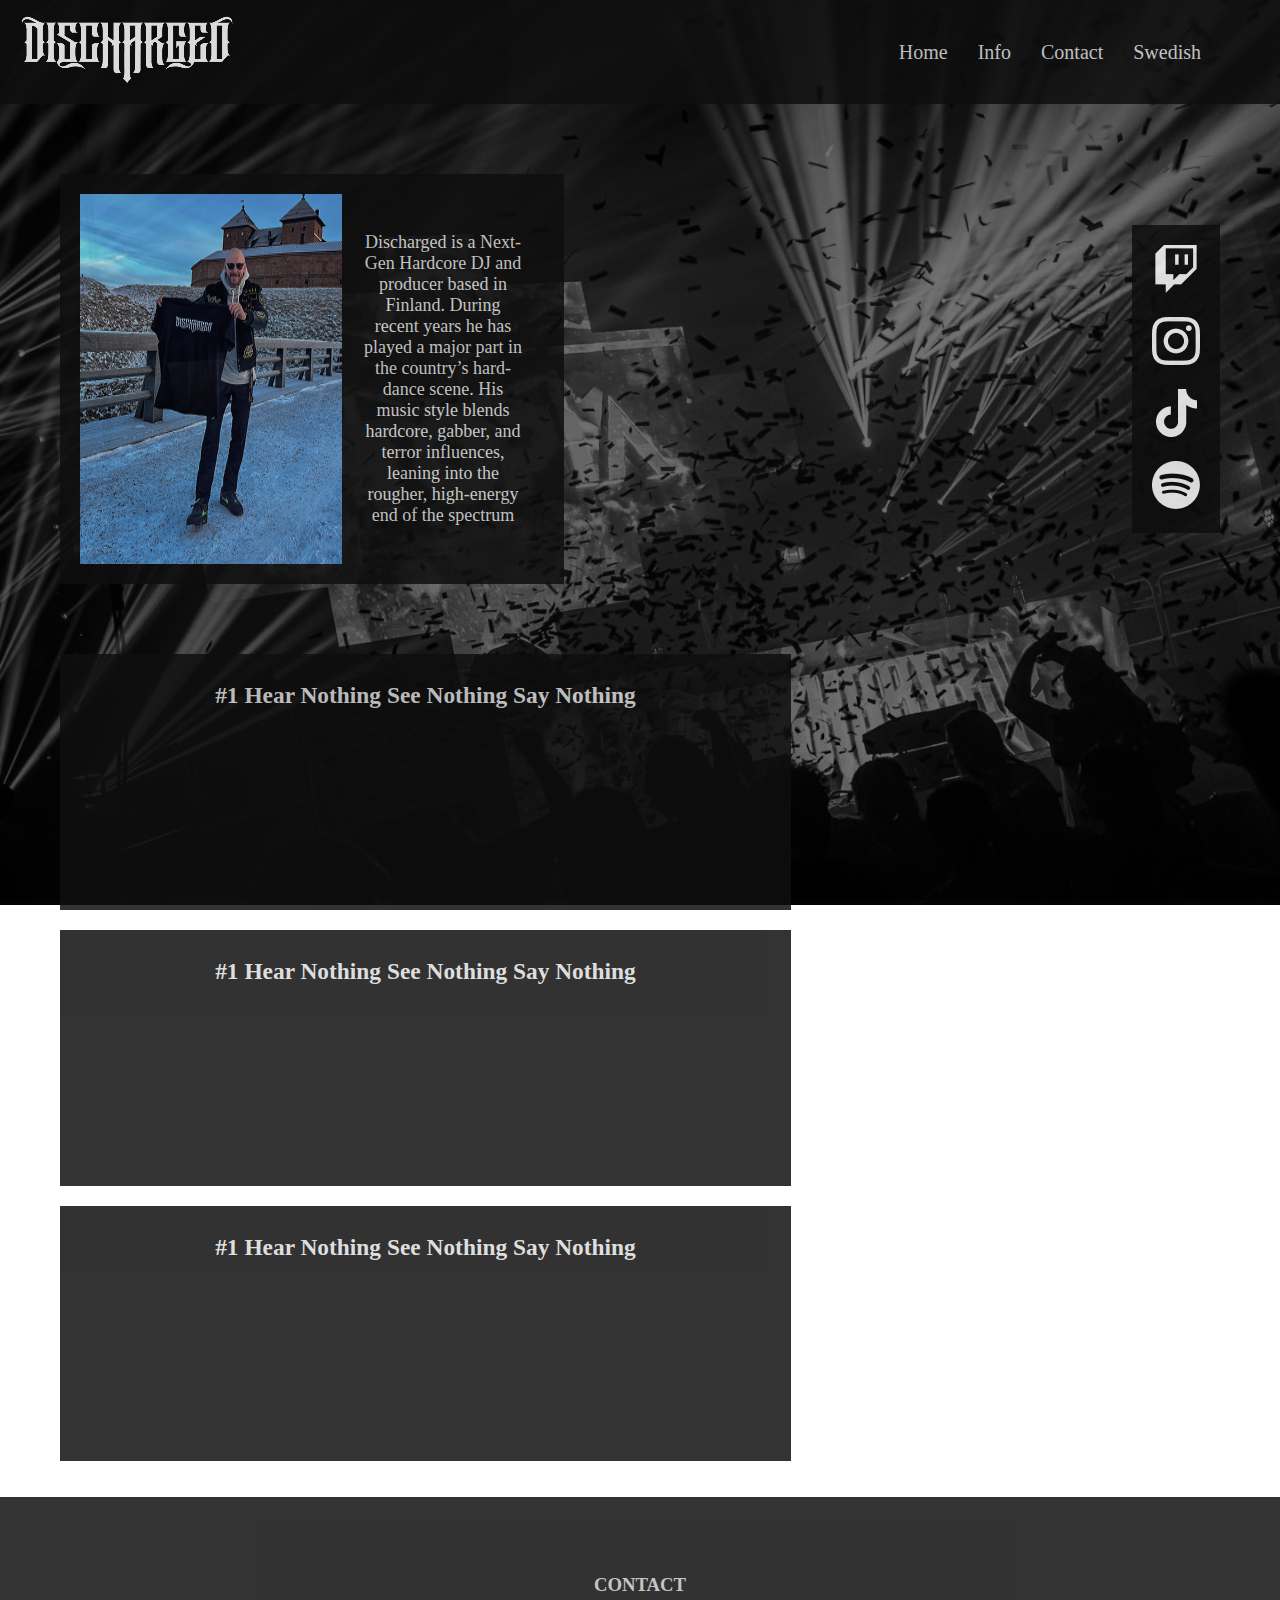
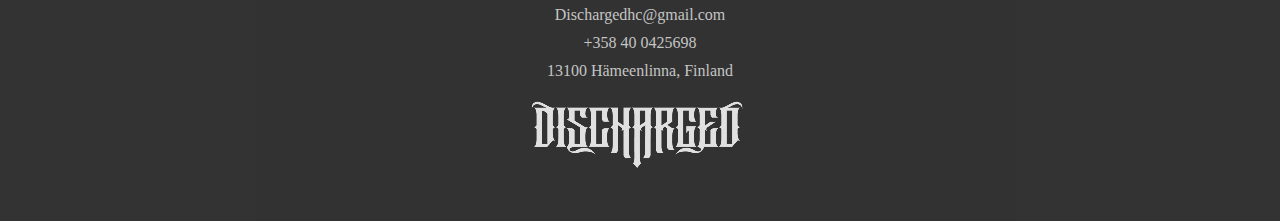
<file: index.html>
<!doctype html>
<html lang="en">
<head>
  <meta charset="utf-8">
  <meta name="viewport" content="width=device-width,initial-scale=1">
  <title>Redirecting...</title>
  <!-- Redirect to info.html for convenience -->
  <meta http-equiv="refresh" content="0; url=info.html">
  <script>location.replace('info.html');</script>
</head>
<body>
  <p>Redirecting to <a href="info.html">info.html</a> — if you are not redirected, click the link.</p>
</body>
</html>
</file>
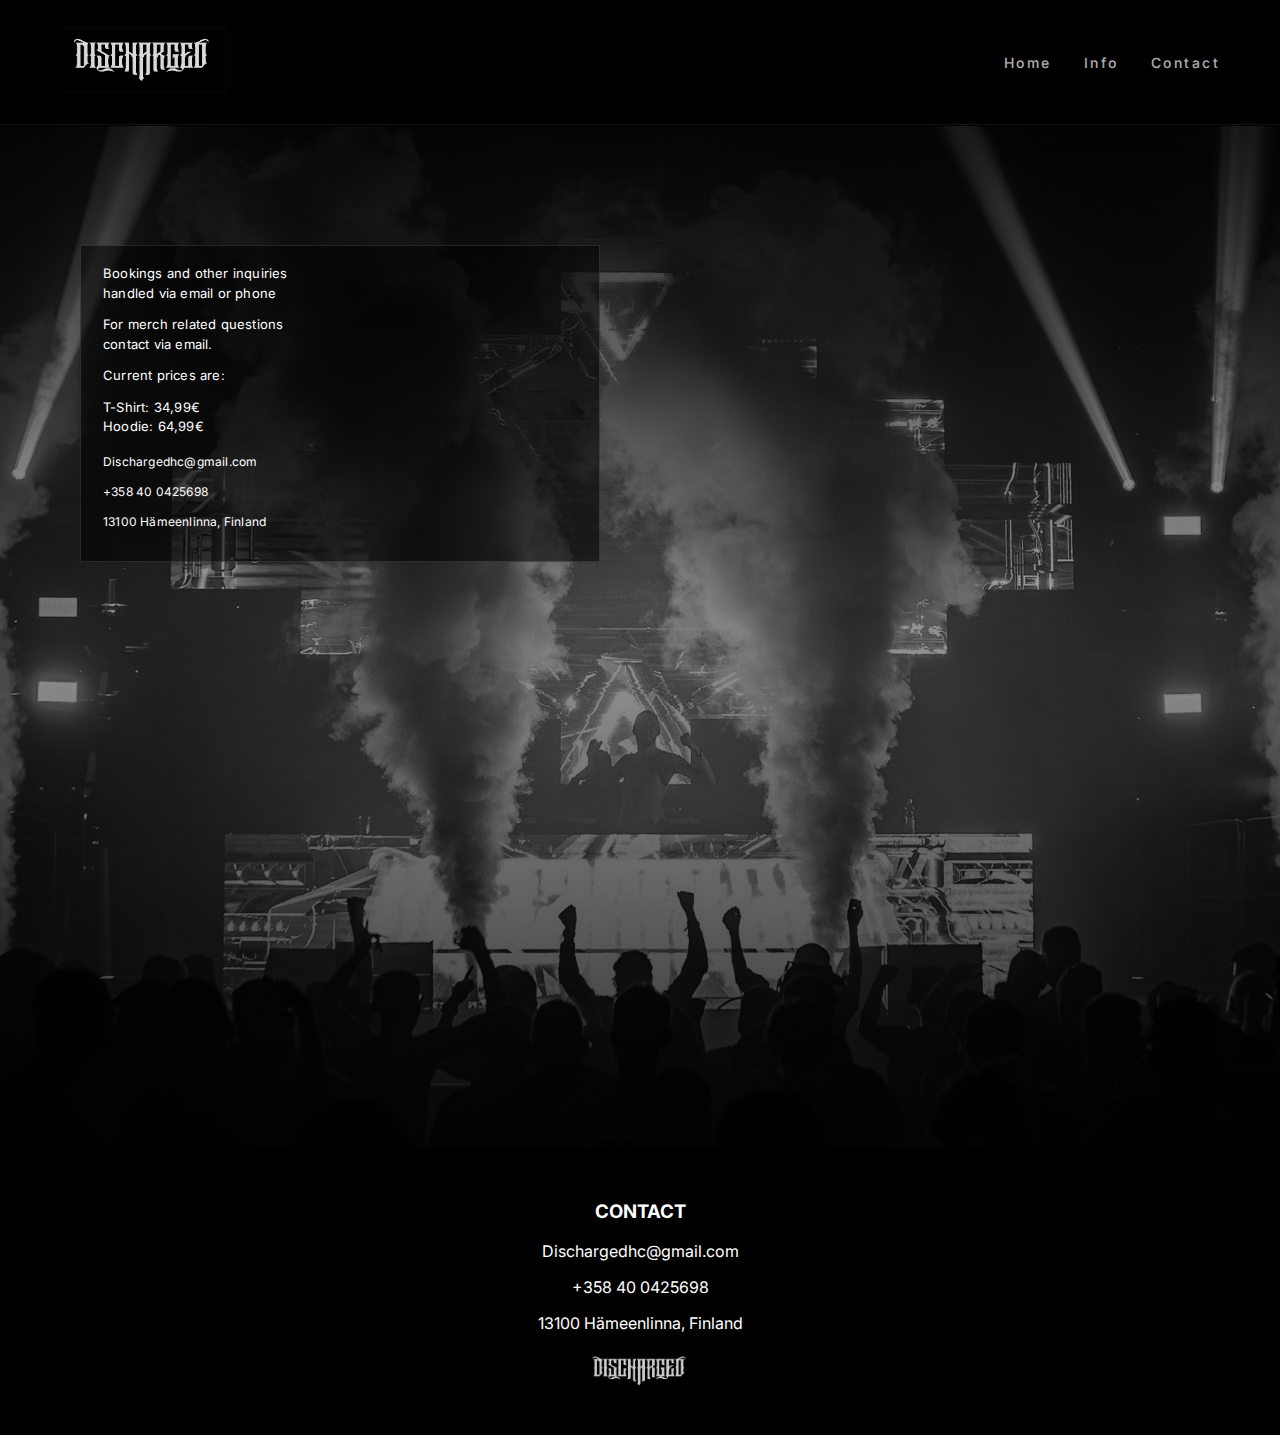
<file: contact.html>
<!DOCTYPE html>
<html lang="en">
<head>
  <meta charset="UTF-8" />
  <meta name="viewport" content="width=device-width, initial-scale=1.0" />
  <title>Contact</title>

<link rel="preconnect" href="https://fonts.googleapis.com">
<link rel="preconnect" href="https://fonts.gstatic.com" crossorigin>
<link href="https://fonts.googleapis.com/css2?family=Inter:wght@300;400;500;600&display=swap" rel="stylesheet">

<link rel="stylesheet" href="css/style.css" />
</head>
<body>

<!-- Header -->

<header class="topbar">
  <a href="index.html">
  <img class="logo" src="./images/Main Logo.png" alt="Discharged logo" />
</a>

  <nav class="nav">
  <a href="home.html">Home</a>
  <a href="info.html">Info</a>
  <a href="contact.html">Contact</a>
  </nav>
</header>



<!-- Contact box -->

<main class="contact-page">
  <section class="hero">
  <div class="contact-box">
    <p>
          Bookings and other inquiries<br />
          handled via email or phone
    </p>

    <p>
          For merch related questions<br />
          contact via email.
    </p>

        <p>Current prices are:</p>

        <p class="prices">
          T-Shirt: 34,99€<br />
          Hoodie: 64,99€
    </p>

        <div class="details">
        <p>Dischargedhc@gmail.com</p>
        <p>+358 40 0425698</p>
        <p>13100 Hämeenlinna, Finland</p>
      </div>
      </div>
    </section>

    <!-- Footer -->
    <footer class="footer">
<h3>CONTACT</h3>
<p>Dischargedhc@gmail.com</p>
<p>+358 40 0425698</p>
<p>13100 Hämeenlinna, Finland</p>
  </div>



      <img
        class="footer-logo"
        src="footerlogo.png"
        alt="Discharged footer logo"
      />
    </footer>
  </main>

</body>
</html>
</file>
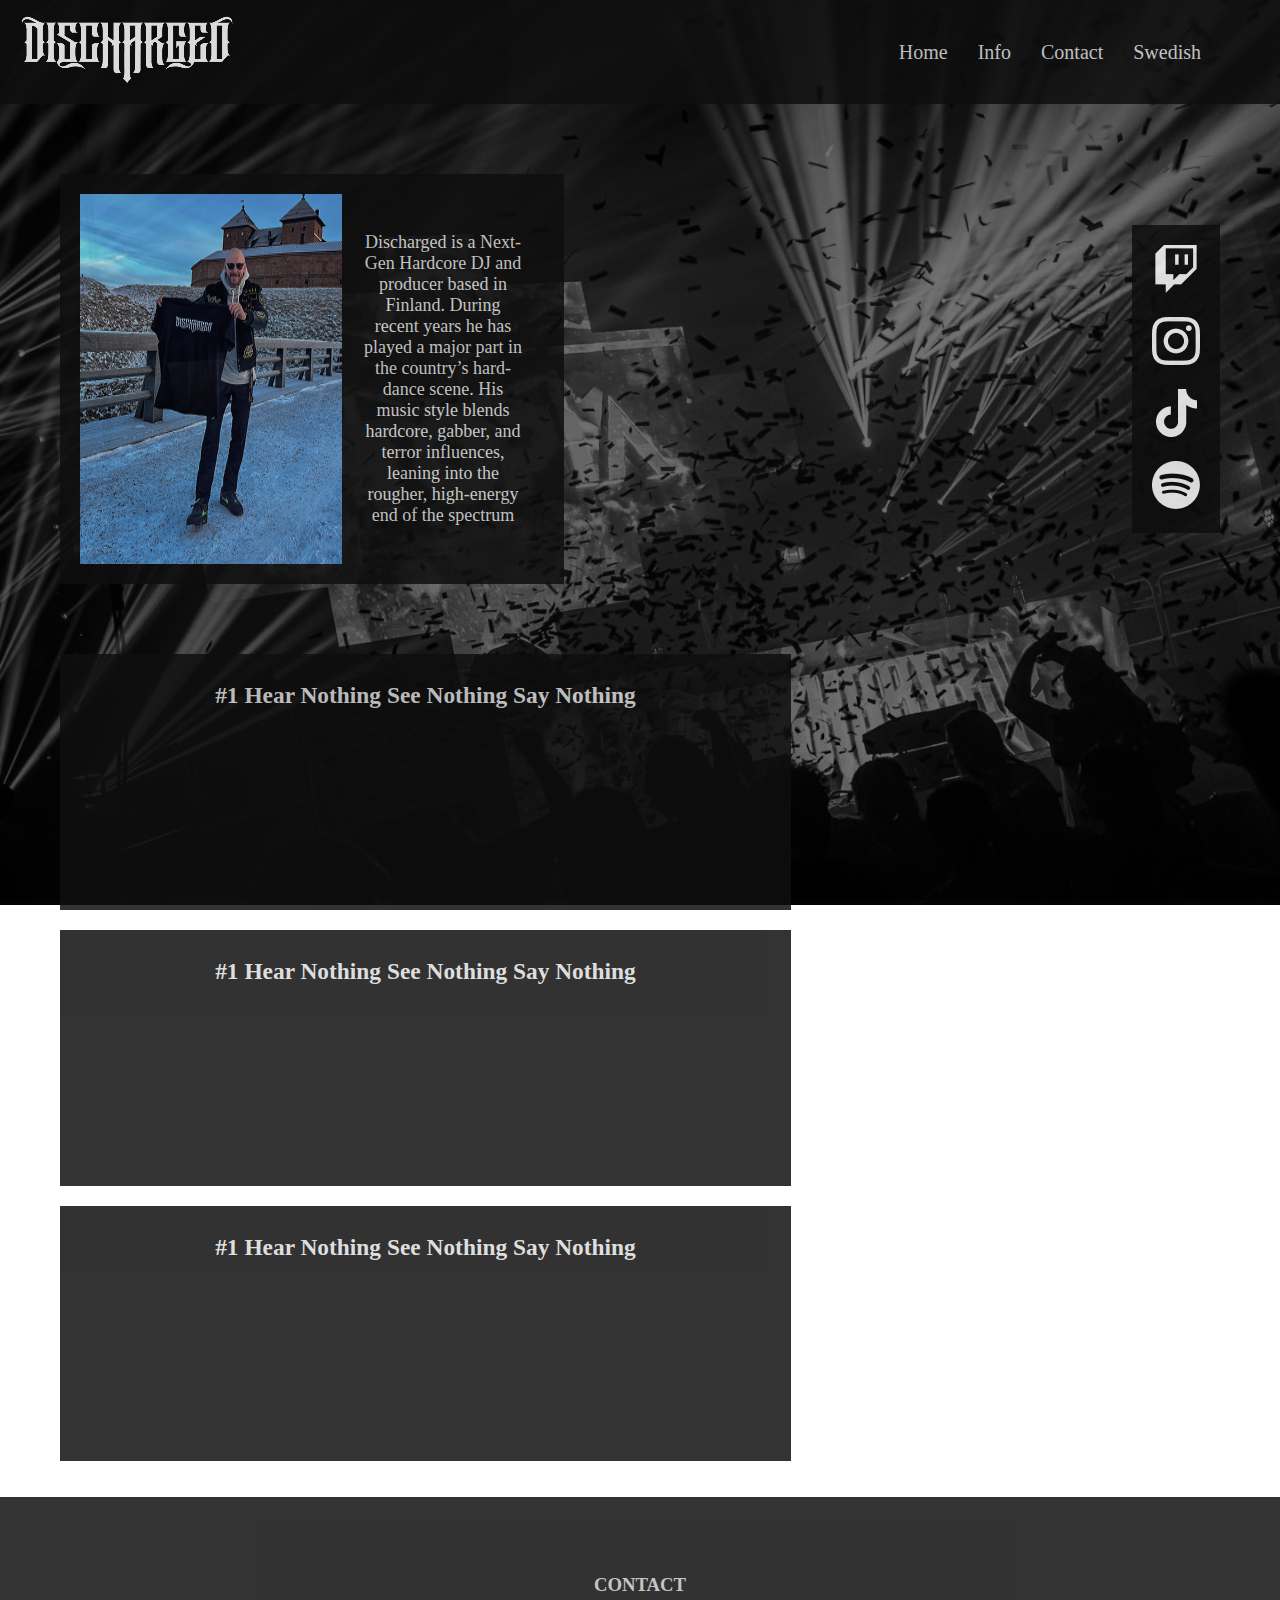
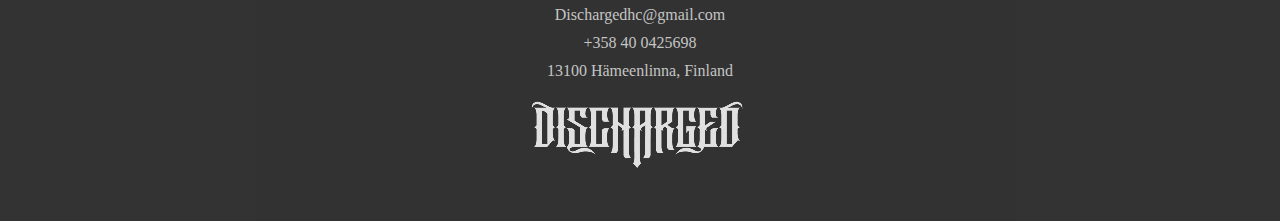
<file: info.html>
<!DOCTYPE html>
<html lang="en">
<head>
  <meta charset="UTF-8">
  <meta name="viewport" content="width=device-width, initial-scale=1.0">
  <link rel="stylesheet" href="./css/info.css">
  <link rel="stylesheet" href="./css/header.css">
  <link rel="stylesheet" href="./css/footer.css">
  <title>Info</title>
</head>
<header></header>
<body>
  <div class="InfoContent">
    <div class="InfoCard">
      <img src="./images/Merch 1.png" alt="Merch 1">
      <p>Discharged is a Next-Gen Hardcore DJ and producer based in Finland. During recent years he has played a major part in the country’s hard-dance scene. His music style blends hardcore, gabber, and terror influences, leaning into the rougher, high-energy end of the spectrum</p>
    </div>
    <div class="Contact">
      <a href="http://"><img src="./images/Twitch.png" alt="Twitch"></a>
      <a href="http://"><img src="./images/Instagram.png" alt="Twitch"></a>
      <a href="http://"><img src="./images/TikTok.png" alt="Twitch"></a>
      <a href="http://"><img src="./images/Spotify.png" alt="Twitch"></a>
    </div>
  </div>
  <!-- <h3> Top 5 songs Played on Spotify</h3> -->
  <div class="Songs">
    <template id="song-card-template">
      <div class="SongCard">
        <h3 class="title"></h3>
        <div class="player"></div>
      </div>
    </template>

    <div id="SongCards"></div>
  </div>
</body>
<footer></footer>
</html>
<script src="./js/loadParts.js"></script>
<script src="./js/loadSongs.js"></script>
</file>
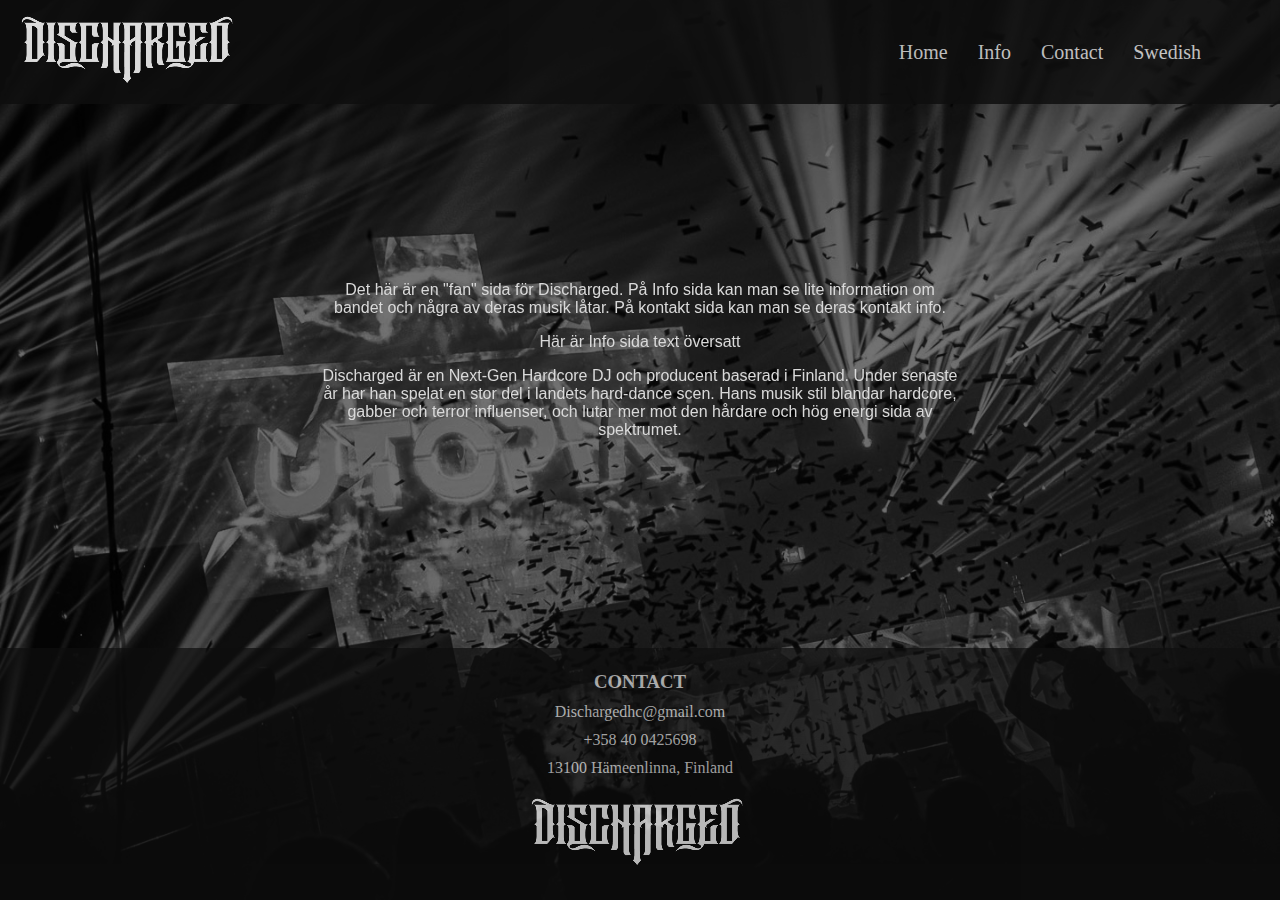
<file: ruotsi.html>
<!DOCTYPE html>
<html lang="en">
<head>
  <meta charset="UTF-8">
  <meta name="viewport" content="width=device-width, initial-scale=1.0">
  <link rel="stylesheet" href="./css/ruotsi.css">
  <link rel="stylesheet" href="./css/header.css">
  <link rel="stylesheet" href="./css/footer.css">
  <title>Document</title>
</head>
<header></header>
<body>
  <main>
    <div class="content">
      <p>Det här är en "fan" sida för Discharged. På Info sida kan man se lite information om bandet och några av deras musik låtar. På kontakt sida kan man se deras kontakt info.</p>
      <div>
        <p>Här är Info sida text översatt</p>
        <p>Discharged är en Next-Gen Hardcore DJ och producent baserad i Finland. Under senaste år har han spelat en stor del i landets hard-dance scen. Hans musik stil blandar hardcore, gabber och terror influenser, och lutar mer mot den hårdare och hög energi sida av spektrumet.</p>
      </div>
    </div>
  </main>
</body>
<footer></footer>
</html>
<script src="./js/loadParts.js"></script>
</file>
<file: css/style.css>
* {
  box-sizing: border-box;
}

body {
  margin: 0;
  font-family: 'Inter', sans-serif;
  background: #000;
  color: #fff;
}

/*Header*/
.topbar {
  position: static;
  width: 100%;
  z-index: 1;
  opacity: 0.85;
  display: flex;
  align-items: center;
  justify-content: space-between;

  padding: 28px 60px;

  background: rgba(0, 0, 0, 0.9);
  border-bottom: 1px solid rgba(255,255,255,0.08);
}




.logo {
  height: 64px;
  width: auto;
}

.nav a {
  font-family: 'Inter', sans-serif;
  font-weight: 500;
  color: #fff;
  text-decoration: none;
  margin-left: 28px;
  font-size: 14px;
  letter-spacing: 2.5px;
  opacity: 0.8;
}

.nav a.active {
  opacity: 1;
}

/*Hero*/
.hero {
  position: relative;
  height: 1024px;
  min-height: 720px;
  padding: 120px 80px;
  background-image: url("../images/contact.png");
  background-size: cover;
  background-position: center;
  background-repeat: no-repeat;
}

/*Dark overlay*/
.hero::before {
  content: "";
  position: absolute;
  inset: 0;
  background: rgba(0, 0, 0, 0.25);
}

/*Gradient overlay*/
.hero::after {
  content: "";
  position: absolute;
  inset: 0;
  background: linear-gradient(
    to bottom,
    rgba(0,0,0,0.8),
    rgba(0,0,0,0.15) 45%,
    rgba(0,0,0,0.75)
  );
}

/*Contact box*/
.contact-box {
  font-family: 'Inter', sans-serif;
  font-weight: 400;
  letter-spacing: 0.2px;
  position: relative;
  z-index: 2;
  width: 520px;
  padding: 18px 22px;
  background: rgba(0,0,0,0.55);
  border: 1px solid rgba(255,255,255,0.12);
  font-size: 13px;
  line-height: 1.5;
}

.contact-box p {
  margin: 0 0 12px;
}

.details {
  margin-top: 16px;
  font-size: 12px;
}

/*Footer*/
.footer {
  background: rgba(0,0,0,0.92);
  padding: 32px 16px 38px;
  text-align: center;
}

.footer-title {
  font-size: 12px;
  letter-spacing: 2px;
  margin-bottom: 12px;
}

.footer-text {
  font-size: 12px;
  line-height: 1.6;
  margin-bottom: 18px;
  opacity: 0.85;
}

.footer-logo {
  height: 44px;
}

/*Puhelimelle*/
@media (max-width: 768px) {
  .topbar {
    padding: 16px;
  }

  .logo {
    height: 28px;
  }

  .hero {
    padding: 90px 16px;
    min-height: 680px;
  }

  .contact-box {
    width: 100%;
  }
}
</file>
<file: css/info.css>
:root {
  --primary-color: #898989;
  --secondary-color: #D9D9D9;
  --background-color: #0F0F0F;
  --text-color: #D9D9D9;
  --font-family: 'Inter', sans-serif;
}

body {
  margin: 0;
  min-height: 100vh;
  background-image: url("../images/Main IMG.png");
  background-size: cover;
  background-position: center;
  background-repeat: no-repeat;
  background-attachment: fixed;
}

body::before {
  content: "";
  position: fixed;
  inset: 0;
  background: rgba(0, 0, 0, 0.55);
  z-index: -1;
}

.InfoContent {
  display: flex;
  align-items: center;
  justify-content: space-between;
  width: 100%;
  box-sizing: border-box;
  padding: 20px 60px;
  gap: 40px;
}

.InfoCard {
  display: flex;
  background-color: var(--background-color);
  opacity: 0.85;
  margin: 50px 0;
  width: 40%;
  text-align: center;
  padding: 20px;
  font-size: 20px;
}

.InfoCard h3 {
  color: var(--text-color);
  font-family: var(--font-family);
  margin: 0;
}

.InfoCard p {
  color: var(--text-color);
  font-family: var(--font-family);
  padding: 20px;
  font-size: 18px;
}

.Contact {
  background-color: var(--background-color);
  opacity: 0.85;
  font-family: var(--font-family);
  display: flex;
  flex-direction: column;
  justify-content: flex-end;
  padding: 20px;
  gap: 20px;
}

.Songs {
  display: flex;
  padding-left: 60px;
}

#SongCards {
  display: grid;
  gap: 20px;
}

.SongCard {
  display: flex;
  flex-direction: column;
  background-color: var(--background-color);
  opacity: 0.85;
  width: 150%;
  max-width: 900px;
  text-align: center;
  padding: 5px 20px 20px;
  font-size: 20px;
  color: var(--text-color);
}

@media (max-width: 900px) {
  .InfoContent {
    padding: 20px 30px;
  }

  .InfoCard {
    width: 48%;
    font-size: 18px;
    flex-direction: column;
  }

  .Songs {
    padding: 30px;
  }

  iframe {
    width: 50%;
  }

  .SongCard {
    width: 100%;
    font-size: 18px;
  }
}

@media (max-width: 600px) {
  body {
    background-attachment: scroll;
  }

  .InfoContent {
    flex-direction: column;
    padding: 20px;
  }

  .InfoCard {
    width: 100%;
    margin: 20px 0;
    font-size: 16px;
  }

  .InfoCard p {
    padding: 10px;
    font-size: 16px;
  }

  .Songs {
    padding-left: 0;
    justify-content: center;
  }

  #SongCards {
    width: 100%;
    padding: 0 20px;
  }

  .SongCard {
    font-size: 16px;
  }
}
</file>
<file: css/header.css>
:root {
  --primary-color: #898989;
  --secondary-color: #D9D9D9;
  --background-color: #0F0F0F;
  --text-color: #D9D9D9;
  --font-family: 'Inter', sans-serif;
}

header {
  background-color: var(--background-color);
  opacity: 0.85;
  margin: 0;
  display: flex;
}

header nav {
  display: flex;
  justify-content: flex-end;
  align-items: center;
  width: 100%;
  padding-right: 5%;
}

header nav a {
  color: var(--text-color);
  text-decoration: none;
  font-family: var(--font-family);
  padding: 15px;
  font-size: 20px;
  white-space: nowrap;
}

@media (max-width: 900px) {
  header nav a {
    font-size: 18px;
    padding: 12px;
  }
}

@media (max-width: 600px) {
  header {
    flex-direction: column;
  }

  header nav {
    justify-content: center;
    padding-right: 0;
    padding: 10px 0;
    flex-wrap: wrap;
  }

  header nav a {
    font-size: 16px;
    padding: 10px;
  }
}
</file>
<file: css/footer.css>
:root{
  --primary-color: #898989;
  --secondary-color: #D9D9D9;
  --background-color: #0F0F0F;
  --text-color: #D9D9D9;
  --font-family: 'Inter, sans-serif';
}
footer {
  background-color: var(--background-color);
  opacity: 0.85;
  display: flex;
  flex-direction: column;
  align-items: center;
  justify-content: center;
  bottom: 0;
  left: 0;
  right: 0;
  padding: 2vh 0;
  margin: 4vh 0 0 0;
}

footer p {
  color: var(--text-color);
  font-family: var(--font-family);
  margin: 5px;
  font-size: 16px;
}
footer h3 {
  color: var(--text-color);
  font-family: var(--font-family);
  margin: 5px;
}
</file>
<file: css/ruotsi.css>
:root {
  --primary-color: #898989;
  --secondary-color: #D9D9D9;
  --background-color: #0F0F0F;
  --text-color: #D9D9D9;
  --font-family: 'Inter', sans-serif;
}

footer {
  position: fixed;
}

body {
  margin: 0;
  min-height: 100vh;
  background-image: url("../images/Main IMG.png");
  background-size: cover;
  background-position: center;
  background-repeat: no-repeat;
  background-attachment: fixed;
}

body::before {
  content: "";
  position: fixed;
  inset: 0;
  background: rgba(0, 0, 0, 0.55);
  z-index: -1;
}

.content {
  position: absolute;
  top: 40%;
  left: 50%;
  transform: translate(-50%, -50%);

  text-align: center;
  flex-direction: column;

  color: var(--text-color);

  font-family: Bebas Neue, sans-serif;
}
</file>
